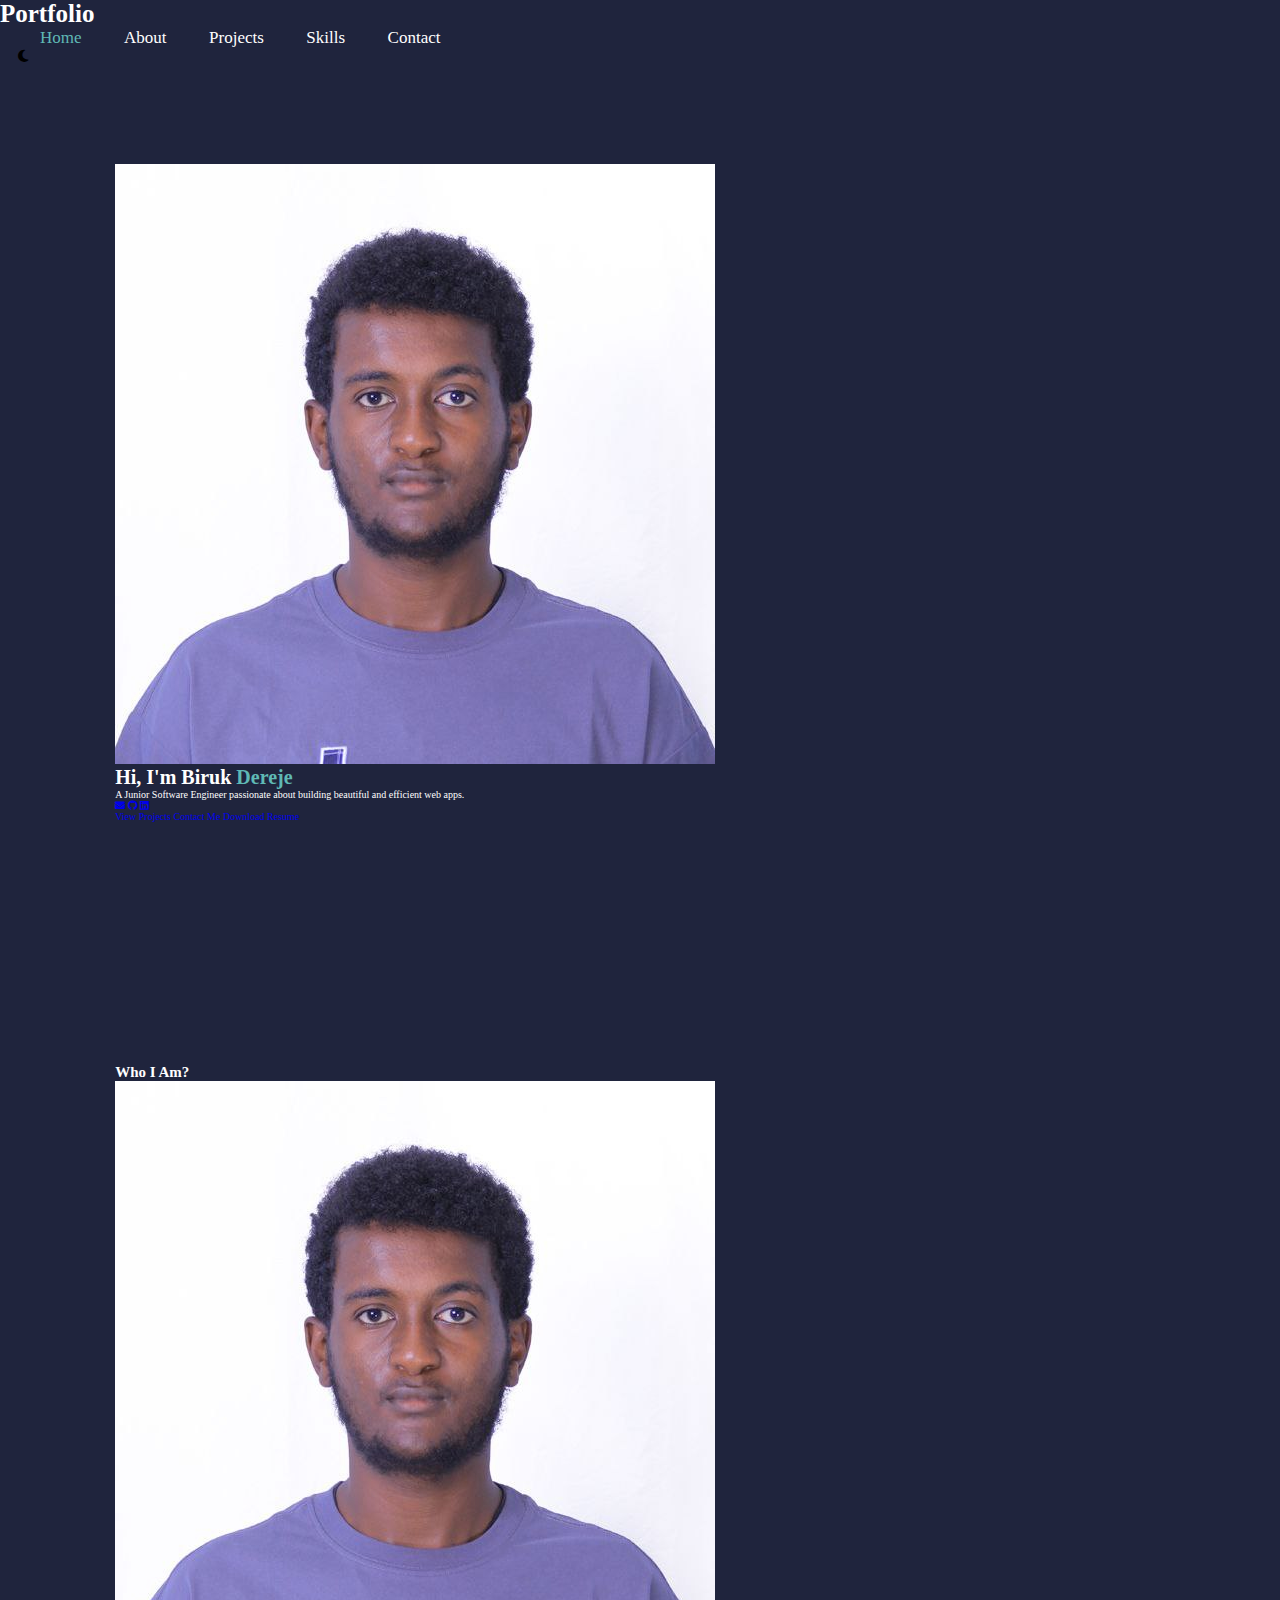
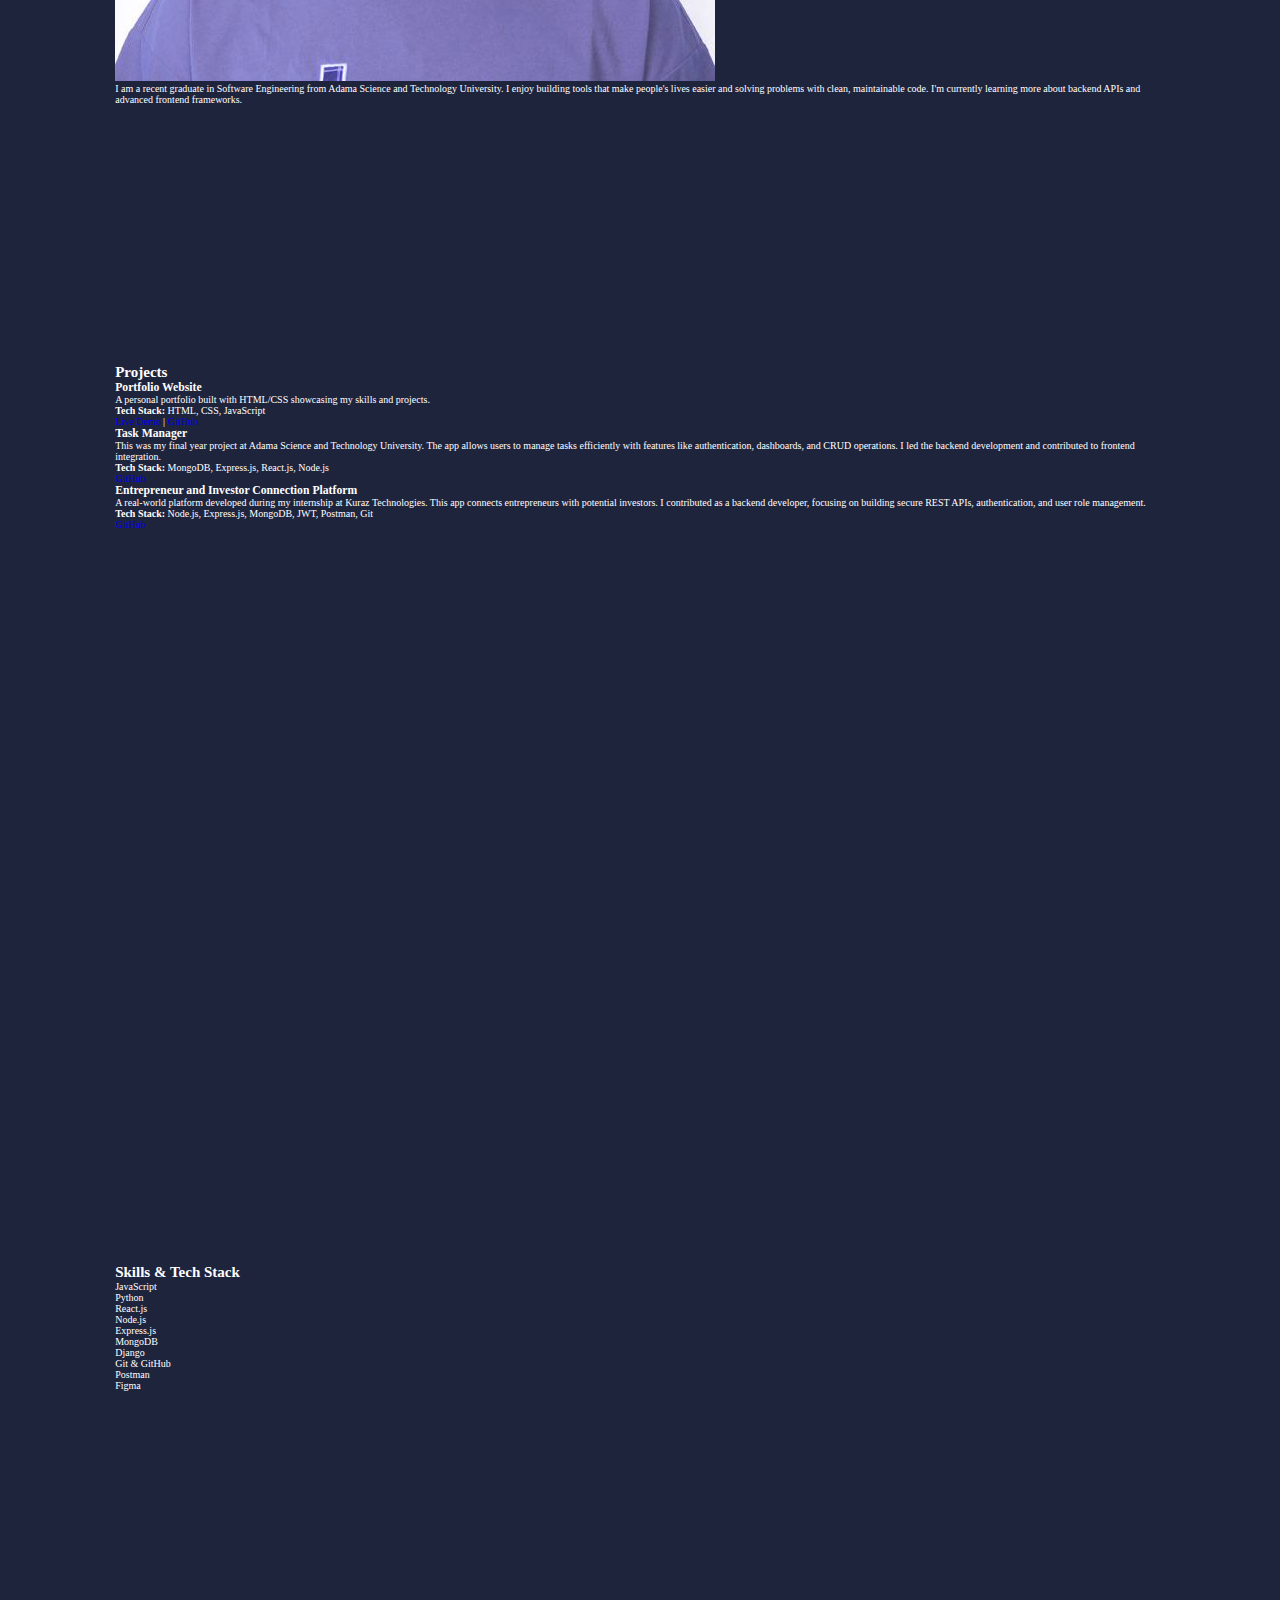
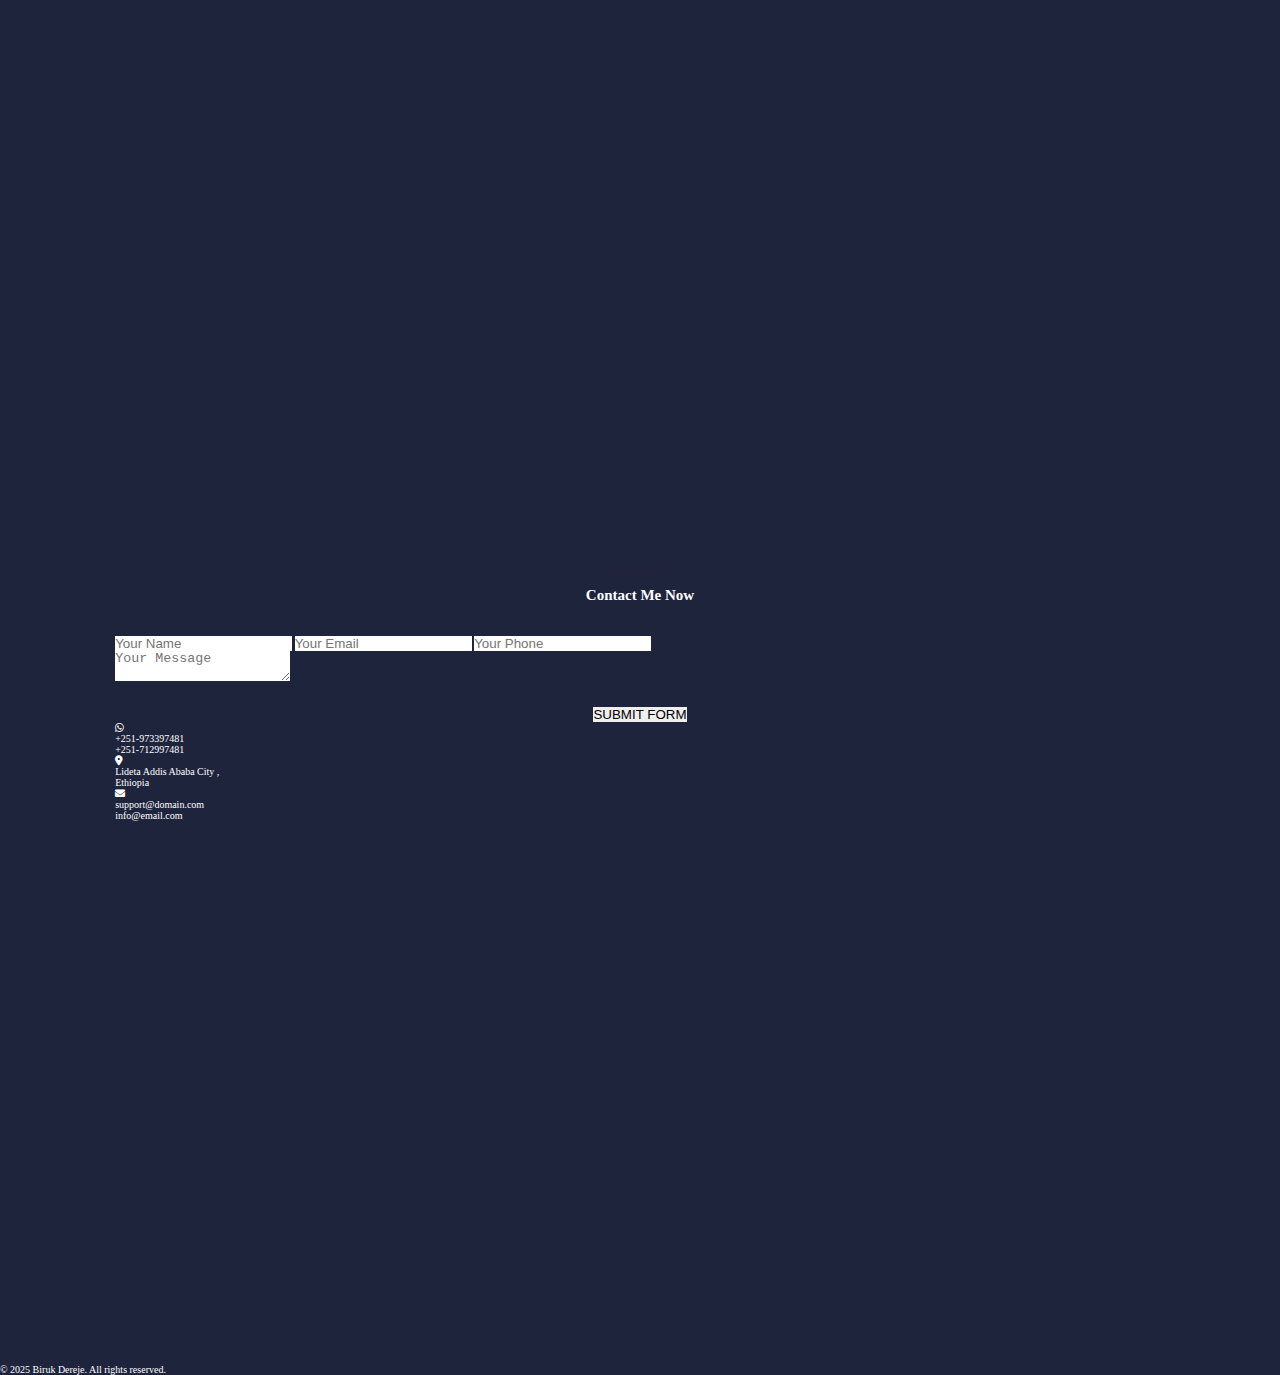
<file: index.html>
<!DOCTYPE html>
<html lang="en">
<head>
  <meta charset="UTF-8" />
  <meta name="viewport" content="width=device-width, initial-scale=1.0" />
  <title>Biruk Dereje | Junior Software Engineer</title>
  <link rel="stylesheet" href="style.css" />
  <link href="https://fonts.googleapis.com/css2?family=Inter:wght@400;500;700&display=swap" rel="stylesheet">
  <link rel="stylesheet" href="https://cdnjs.cloudflare.com/ajax/libs/font-awesome/6.4.0/css/all.min.css">  
</head>
<body>
  <div class="navbar">
    <div class="logo">Portfolio</div>
    <nav>
      <a href="#home" class="active">Home</a>
      <a href="#about">About</a>
      <a href="#projects">Projects</a>
      <a href="#skills">Skills</a>
      <a href="#contact">Contact</a>
    </nav>
    <button id="darkModeToggle" title="Toggle dark mode" style="background:none;border:none;cursor:pointer;font-size:1.4rem;margin-left:18px;"><i class="fas fa-moon"></i></button>
  </div>

  <section class="hero" id="home">
    <img src="Images/bura1.jpg" alt="Profile Photo" class="about-pic">
    <h1>Hi, I'm Biruk <span class="highlight">Dereje</span></h1>
    <p>A Junior Software Engineer passionate about building beautiful and efficient web apps.</p>
    <div class="social-icons">
      <a href="mailto:derejebiruk1@gmail.com" title="Email"><i class="fas fa-envelope"></i></a>
      <a href="https://github.com/Biruk-Dereje" target="_blank" title="GitHub"><i class="fab fa-github"></i></a>
      <a href="#" title="LinkedIn"><i class="fab fa-linkedin"></i></a>
    </div>
    <div class="cta-buttons">
      <a href="#projects">View Projects</a>
      <a href="#contact">Contact Me</a>
      <a href="/Resume/Biruk_Dereje_CV.pdf" download>Download Resume</a>
    </div>
  </section>

  <section class="section" id="about">
    <h2 class="section-title">Who I Am?</h2>
    <div class="about-flex">
      <img src="Images/bura1.jpg" alt="Profile Photo" class="about-pic">
      <p>I am a recent graduate in Software Engineering from Adama Science and Technology University. I enjoy building tools that make people's lives easier and solving problems with clean, maintainable code. I'm currently learning more about backend APIs and advanced frontend frameworks.</p>
    </div>
  </section>

  <section class="section" id="projects">
    <h2 class="section-title">Projects</h2>
    <div class="projects">
      <div class="project">
        <h3>Portfolio Website</h3>
        <p>A personal portfolio built with HTML/CSS showcasing my skills and projects.</p>
        <p><strong>Tech Stack:</strong> HTML, CSS, JavaScript</p>
        <a href="#">Live Demo</a> | <a href="#">GitHub</a>
      </div>
  
      <div class="project">
        <h3>Task Manager</h3>
        <p>This was my final year project at Adama Science and Technology University. The app allows users to manage tasks efficiently with features like authentication, dashboards, and CRUD operations. I led the backend development and contributed to frontend integration.</p>
        <p><strong>Tech Stack:</strong> MongoDB, Express.js, React.js, Node.js</p>
        <a href="https://github.com/Biruk-Dereje">GitHub</a>
      </div>
  
      <div class="project">
        <h3>Entrepreneur and Investor Connection Platform</h3>
        <p>A real-world platform developed during my internship at Kuraz Technologies. This app connects entrepreneurs with potential investors. I contributed as a backend developer, focusing on building secure REST APIs, authentication, and user role management.</p>
        <p><strong>Tech Stack:</strong> Node.js, Express.js, MongoDB, JWT, Postman, Git</p>
        <a href="https://github.com/Project-Kuraz-Group-8/E-and-I-Backend" target="_blank">GitHub</a>
      </div>
    </div>
  </section>

  <section class="section" id="skills">
    <h2 class="section-title">Skills & Tech Stack</h2>
    <div class="skills">
      <div class="skill">JavaScript</div>
      <div class="skill">Python</div>
      <div class="skill">React.js</div>
      <div class="skill">Node.js</div>
      <div class="skill">Express.js</div>
      <div class="skill">MongoDB</div>
      <div class="skill">Django</div>
      <div class="skill">Git & GitHub</div>
      <div class="skill">Postman</div>
      <div class="skill">Figma</div>
    </div>
  </section>

  <section class="section" id="contact">
    <div style="text-align:center; margin-bottom: 32px;">
      <h3 style="font-size:1.2rem; font-weight:600; margin-bottom:8px; color:#22223b;">Have Question?</h3>
      <h2 class="section-title" style="margin-bottom:0;">Contact Me Now</h2>
    </div>
    <form class="contact-form">
      <div class="contact-form-left">
        <input type="text" placeholder="Your Name" required>
        <input type="email" placeholder="Your Email" required>
        <input type="text" placeholder="Your Phone">
      </div>
      <div class="contact-form-right">
        <textarea placeholder="Your Message" required></textarea>
      </div>
      <div style="text-align:center; margin-top:24px;">
        <button class="contact-submit" type="submit">SUBMIT FORM</button>
      </div>
    </form>
    <div class="contact-info-cards">
      <div class="contact-info-card">
        <i class="fab fa-whatsapp"></i>
        <div>
          <div>+251-973397481</div>
          <div>+251-712997481</div>
        </div>
      </div>
      <div class="contact-info-card">
        <i class="fas fa-map-marker-alt"></i>
        <div>Lideta Addis Ababa City ,<br>Ethiopia</div>
        
      </div>
      <div class="contact-info-card">
        <i class="fas fa-envelope"></i>
        <div>support@domain.com<br>info@email.com</div>
      </div>
    </div>
  </section>

  <footer>
    <p>&copy; 2025 Biruk Dereje. All rights reserved.</p>
  </footer>
  <script>
    // Dark mode toggle logic
    const darkModeToggle = document.getElementById('darkModeToggle');
    const prefersDark = window.matchMedia && window.matchMedia('(prefers-color-scheme: dark)').matches;
    const savedMode = localStorage.getItem('darkMode');
    if (savedMode === 'enabled' || (!savedMode && prefersDark)) {
      document.body.classList.add('dark-mode');
      darkModeToggle.innerHTML = '<i class="fas fa-sun"></i>';
    }
    darkModeToggle.addEventListener('click', () => {
      document.body.classList.toggle('dark-mode');
      const enabled = document.body.classList.contains('dark-mode');
      localStorage.setItem('darkMode', enabled ? 'enabled' : 'disabled');
      darkModeToggle.innerHTML = enabled ? '<i class="fas fa-sun"></i>' : '<i class="fas fa-moon"></i>';
    });
  </script>
</body>
</html>
</file>
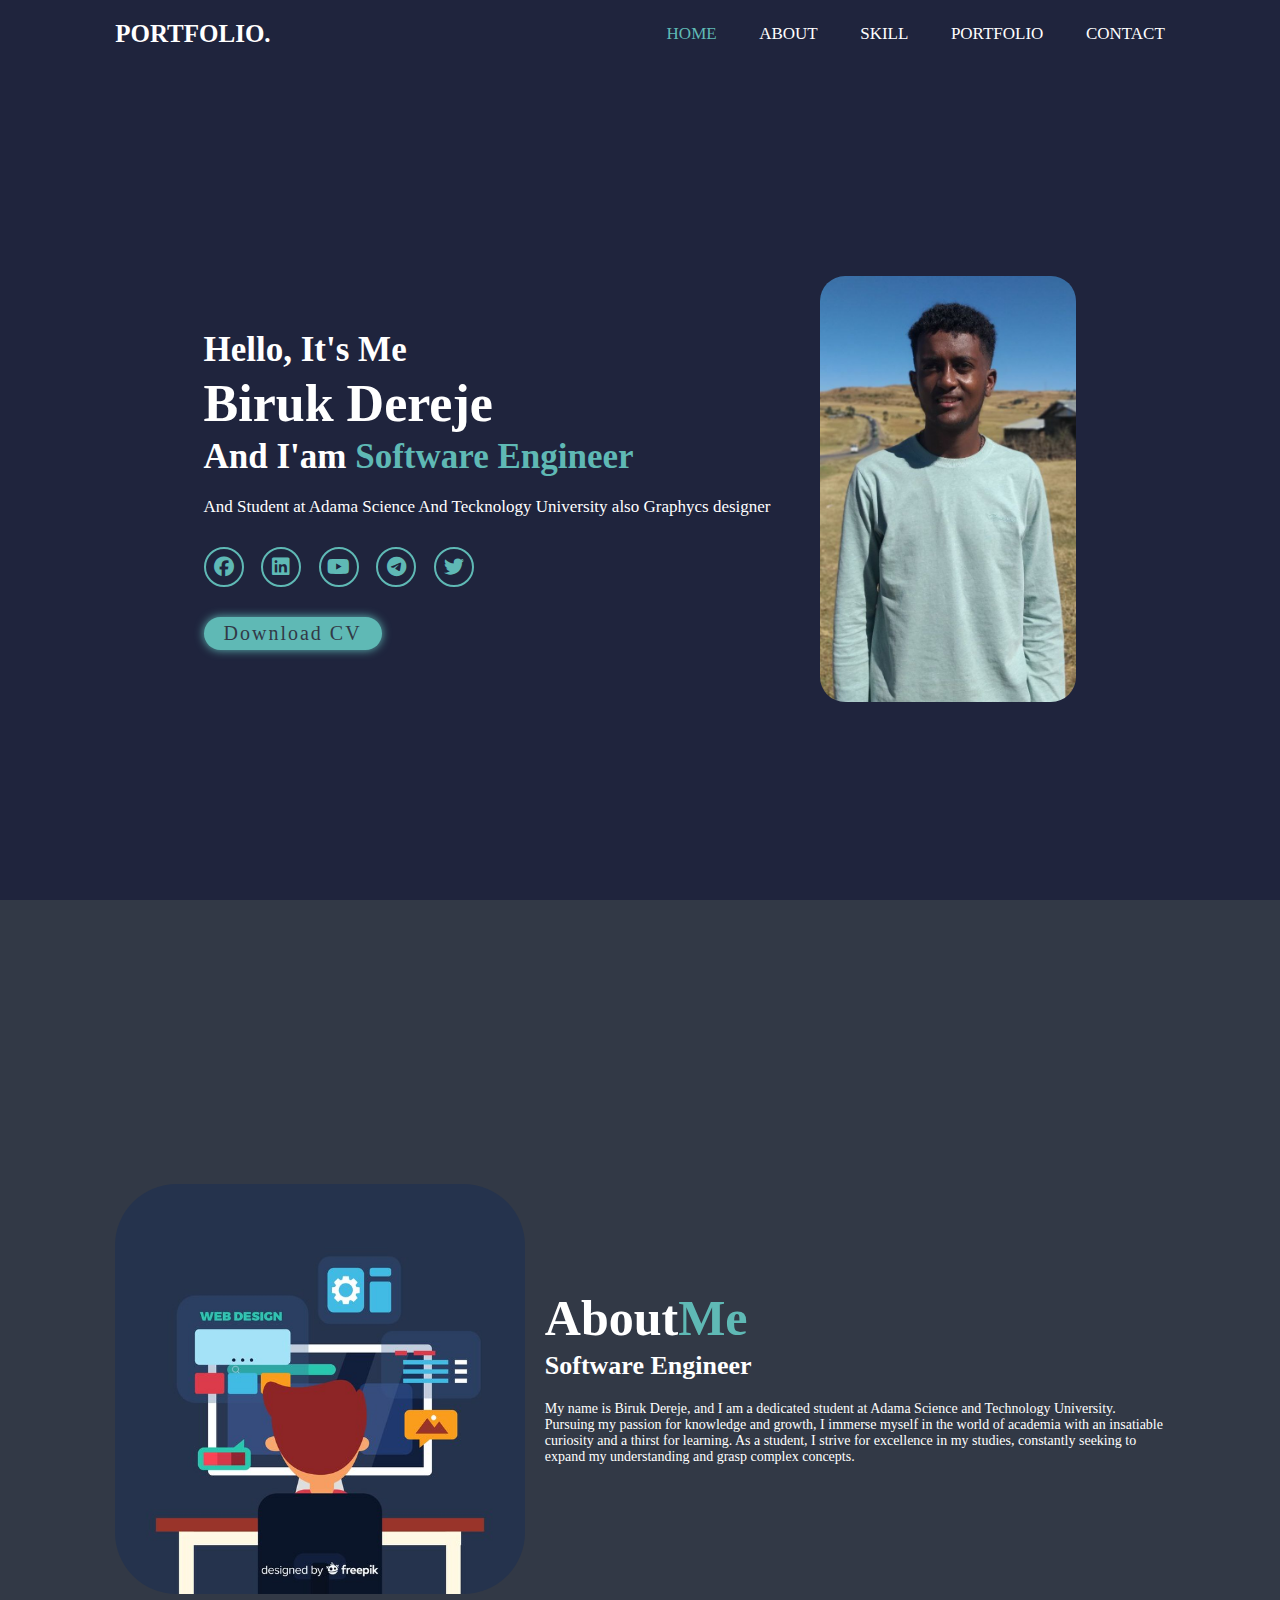
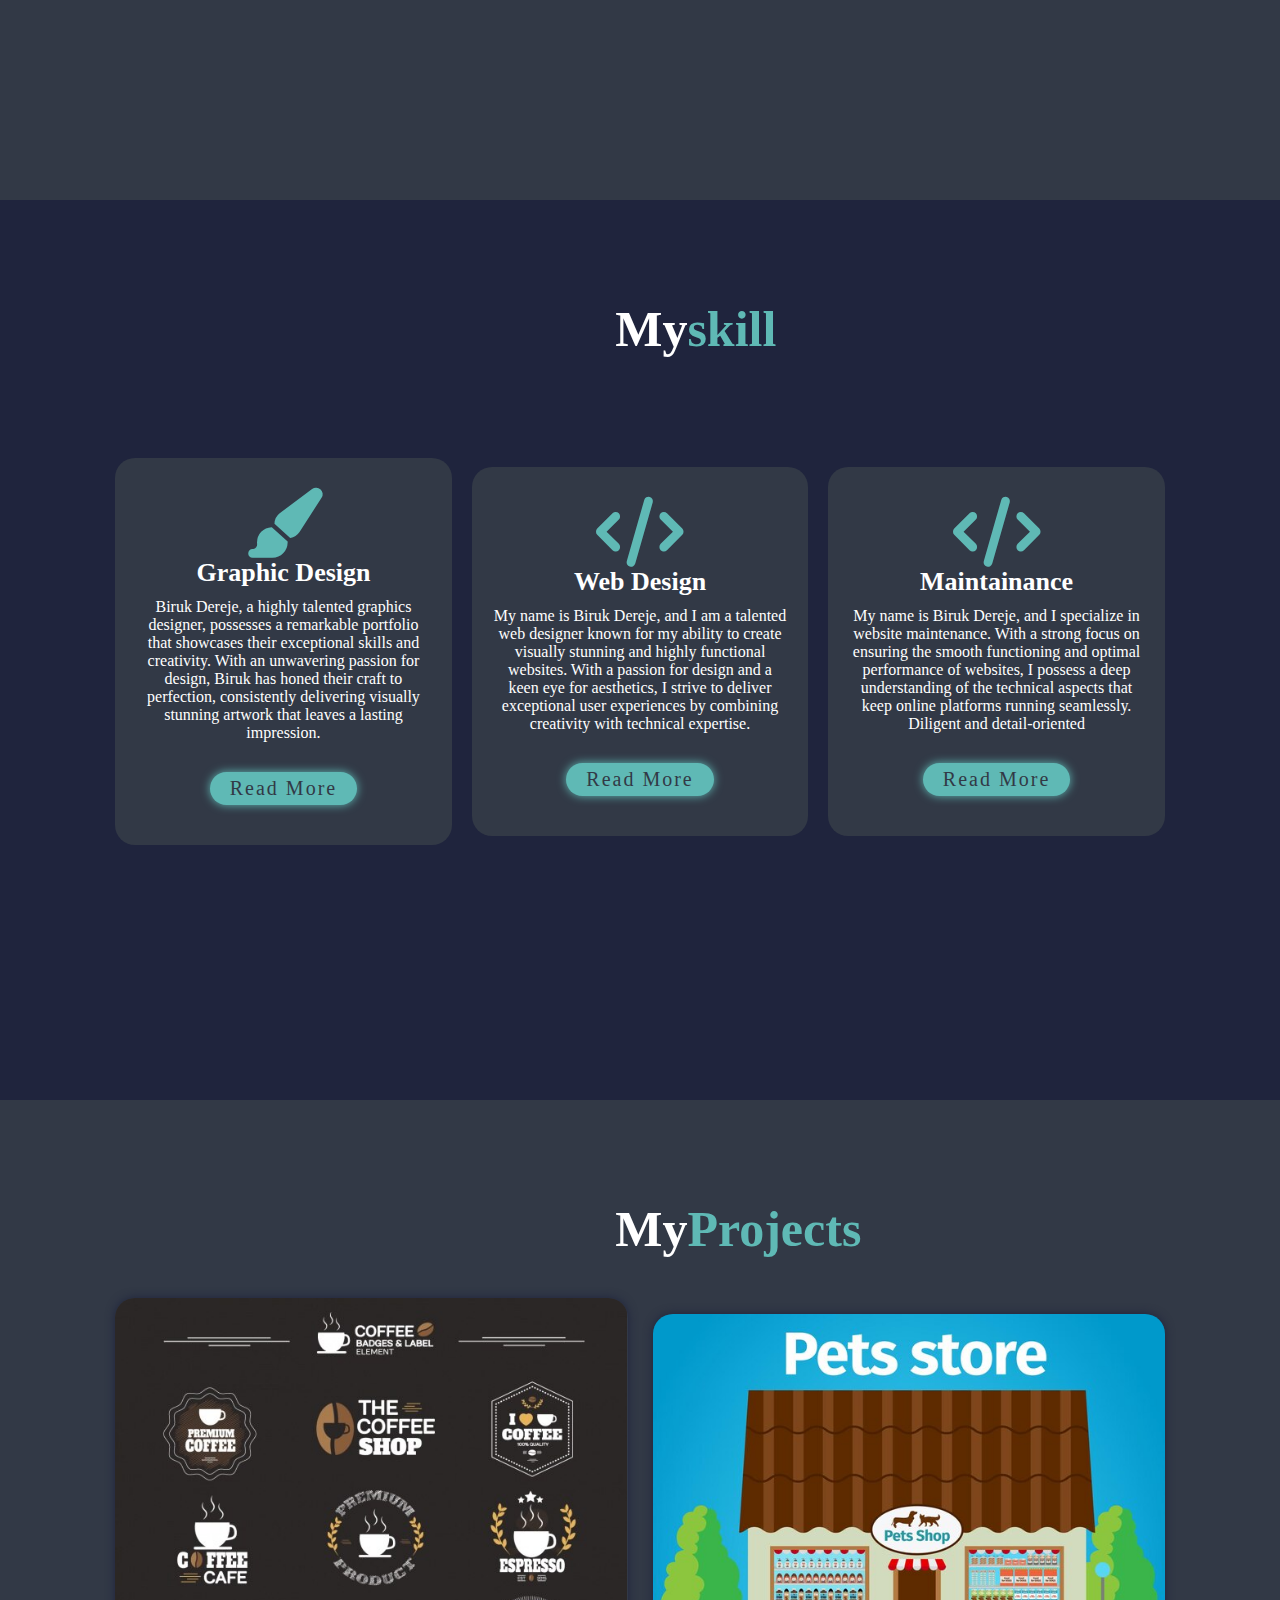
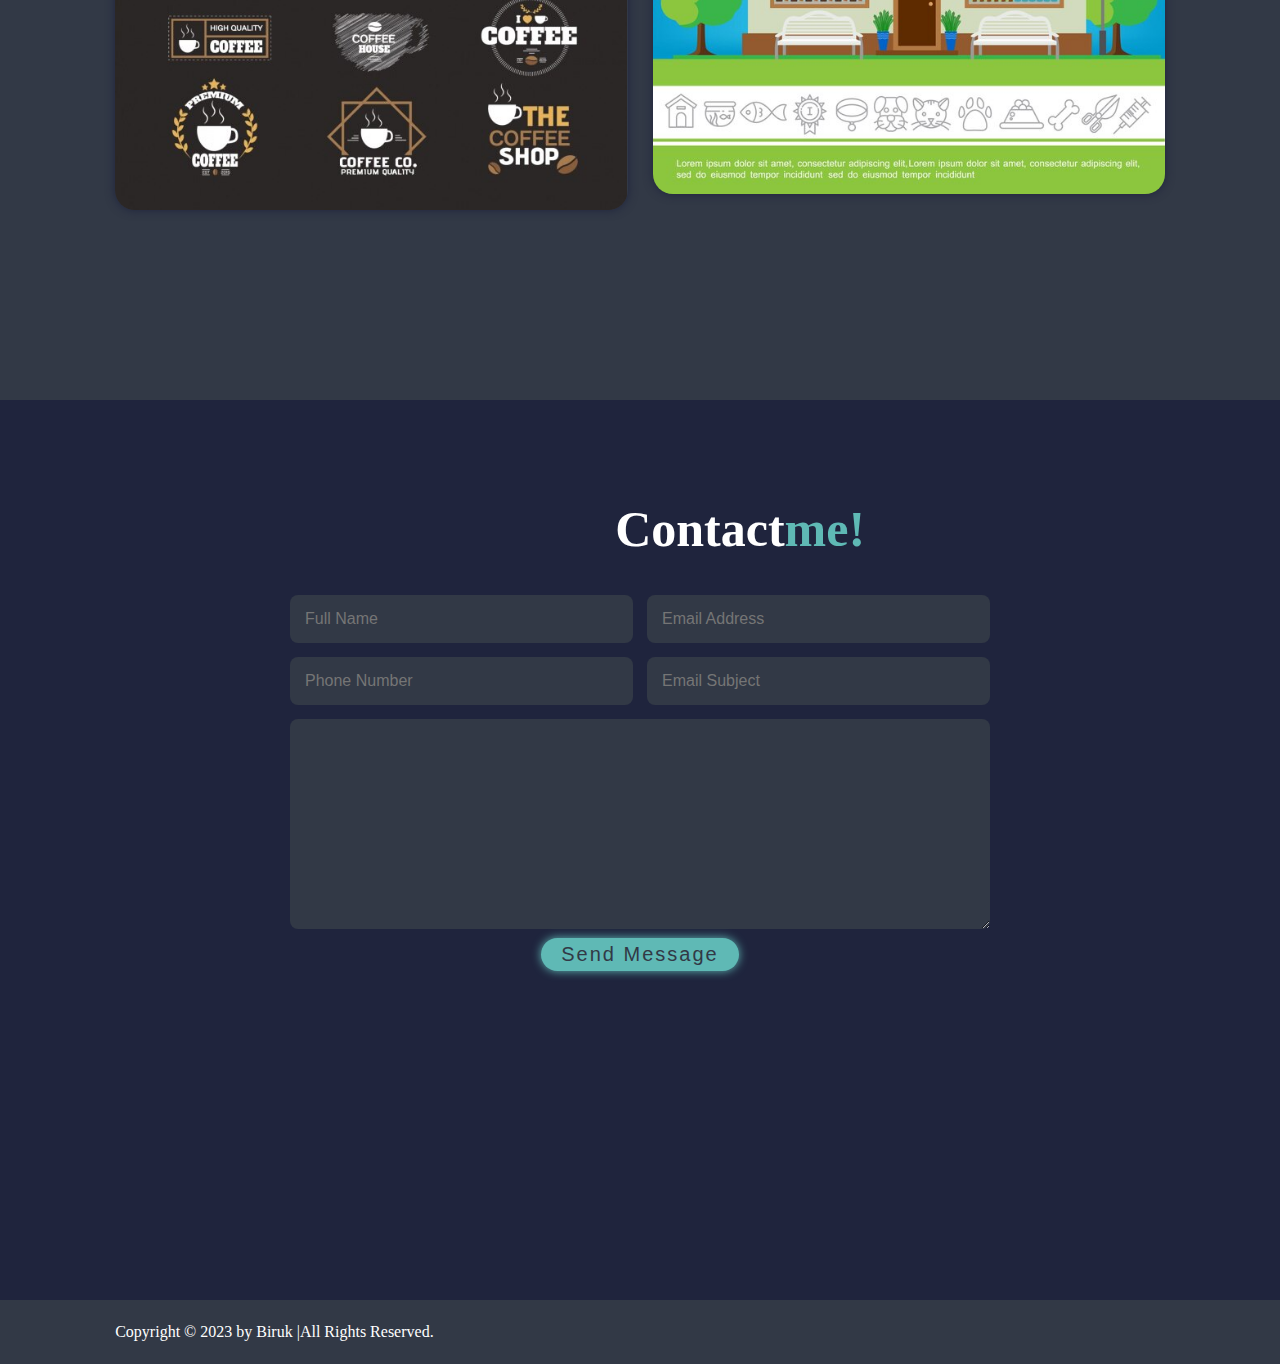
<file: main.html>
<!DOCTYPE html>
<html lang="en">

<head>
    <meta charset="UTF-8">
    <meta http-equiv="X-UA-Compatible" content="IE=edge">
    <meta name="viewport" content="width=device-width, initial-scale=1.0">
    <title>My Portfolio</title>
    <link rel="stylesheet" href="style.css">

    <!-- cdn icons -->
    <link rel="stylesheet" href="https://cdnjs.cloudflare.com/ajax/libs/font-awesome/6.4.0/css/all.min.css" />

</head>

<body>
    <header class="header">
        <a href="#" class="logo">PORTFOLIO.</a>

        <nav class="navbar">
            <a href="#home" class="active">HOME</a>
            <a href="#about">ABOUT</a>
            <a href="#skill">SKILL</a>
            <a href="#portfolio">PORTFOLIO</a>
            <a href="#contact">CONTACT</a>
        </nav>
    </header>
    <!-- home section design -->
    <section class="home" id="home">
        <div class="home-content">
            <h3>Hello, It's Me</h3>
            <h1>Biruk Dereje</h1>
            <h3>And I'am <span>Software Engineer</span></h3>
            <p>And Student at Adama Science And Tecknology University also Graphycs designer</p>
            <div class="social-media">
                <a href="#"><i class="fa-brands fa-facebook"></i></a>
                <a href="#"><i class="fa-brands fa-linkedin"></i></a>
                <a href="#"><i class="fa-brands fa-youtube"></i></a>
                <a href="#"><i class='fa-brands fa-telegram'></i></a>
                <a href="#"><i class='fa-brands fa-twitter'></i></a>
            </div>
            <a href="#" class="btn">Download CV</a>
        </div>
        <div class="home-img">
            <img src="bura1.jpg" alt="">
        </div>
        </div>
    </section>
    <!-- about section design -->
    <section class="about" id="about">
        <div class="about-img">
            <img src="pic1.jpg" alt="">
        </div>

        <div class="about-content">
            <h2 class="heading">About<span>Me</span></h2>
            <h3>Software Engineer</h3>
            <p>My name is Biruk Dereje, and I am a dedicated student at Adama Science and Technology University. Pursuing my passion for knowledge and growth, I immerse myself in the world of academia with an insatiable curiosity and a thirst for learning.
                As a student, I strive for excellence in my studies, constantly seeking to expand my understanding and grasp complex concepts.</p>
        </div>
    </section>
    <!-- skill section design -->
    <section class="skill" id="skill">
        <h2 class="heading1">My<span>skill</span></h2>
        <div class="skill-container">
            <div class="skill-box">
                <i class="fa-solid fa-paintbrush"></i>
                <h3>Graphic Design</h3>
                <p>Biruk Dereje, a highly talented graphics designer, possesses a remarkable portfolio that showcases their exceptional skills and creativity. With an unwavering passion for design, Biruk has honed their craft to perfection, consistently
                    delivering visually stunning artwork that leaves a lasting impression. </p>
                <a href="#" class="btn">Read More</a>
            </div>
            <div class="skill-box">
                <i class="fa-solid fa-code"></i>
                <h3>Web Design</h3>
                <p>My name is Biruk Dereje, and I am a talented web designer known for my ability to create visually stunning and highly functional websites. With a passion for design and a keen eye for aesthetics, I strive to deliver exceptional user experiences
                    by combining creativity with technical expertise.</p>
                <a href="#" class="btn">Read More</a>
            </div>
            <div class="skill-box">
                <i class="fa-solid fa-code"></i>
                <h3>Maintainance</h3>
                <p>My name is Biruk Dereje, and I specialize in website maintenance. With a strong focus on ensuring the smooth functioning and optimal performance of websites, I possess a deep understanding of the technical aspects that keep online platforms
                    running seamlessly. Diligent and detail-oriented</p>
                <a href="#" class="btn">Read More</a>
            </div>
        </div>
    </section>
    <!-- portfolion section design -->
    <section class="portfolio" id="portfolio">
        <h2 class="heading2">My <span>Projects</span></h2>
        <div class="portfolio-container">
            <div class="portfolio-box1">
                <img src="pic2-1.jpg" alt="">
                <div class="portfolio-layer1">
                    <h4>Web Design</h4>
                    <p>online coffe ordering website. using html and css!</p>
                    <a href="#"><i class="fa-sharp fa-solid fa-up-right-from-square"></i></a>
                </div>
            </div>
            <div class="portfolio-box1">
                <img src="petpic.jpg" alt="">
                <div class="portfolio-layer1">
                    <h4>Web Design</h4>
                    <p>Pet registration website for pet owners! This also used html and css</p>
                    <a href="#"><i class="fa-sharp fa-solid fa-up-right-from-square"></i></a>
                </div>
            </div>
        </div>
    </section>
    <!-- contact section design -->
    <section class="contact" id="contact">
        <h2 class="heading2">Contact<span>me!</span></h2>
        <form action="#">
            <div class="input-box">
                <input type="text" placeholder="Full Name" id="">
                <input type="text" placeholder="Email Address" id="">
            </div>
            <div class="input-box">
                <input type="number" placeholder="Phone Number">
                <input type="text" placeholder="Email Subject">
            </div>
            <textarea name="" id="" cols="30" rows="10"></textarea>
            <input type="submit" value="Send Message" class="btn">
        </form>
    </section>
    <!-- footer design -->
    <footer class="footer">
        <div class="footer-text">
            <p>Copyright &copy; 2023 by Biruk |All Rights Reserved.</p>
        </div>
        <div class="footer-iconTop">
            <a href="#home"><i class="fa-solid fa-arrow-up-long"></i></a>
        </div>
    </footer>
    <script src="script.js"></script>
</body>

</html>
</file>
<file: style.css>
* {
     padding: 0%;
     margin: 0px;
     box-sizing: border-box;
     font-size: "Poppins", sans-serif;
     outline: none;
     scroll-behavior: none;
     text-decoration: none;
     border: none;
 }
 
 :root {
     --bg-color: #1f243d;
     --second-bg-color: #323946;
     --text-color: #fff;
     --main-color: #5fb9b5;
 }
 
 html {
     font-size: 62.5%;
     overflow-x: hidden;
 }
 
 body {
     background-color: var(--bg-color);
     color: var(--text-color);
 }
 
 section {
     min-height: 100vh;
     padding: 10rem 9% 2rem;
 }
 
 .header {
     position: fixed;
     top: 0;
     left: 0;
     width: 100%;
     padding: 2rem 9%;
     background: var(--bg-color);
     display: flex;
     justify-content: space-between;
     align-items: center;
     z-index: 100;
 }
 
 .header sticky {
     border-bottom: .1rem solid rgba(0, 0, 0, .2);
 }
 
 .logo {
     font-size: 2.5rem;
     font-weight: 600;
     color: var(--text-color);
     cursor: default;
 }
 
 .navbar a {
     font-size: 1.7rem;
     color: var(--text-color);
     text-decoration: none;
     margin-left: 4rem;
     transition: .3s;
 }
 
 .navbar a:hover,
 .navbar a.active {
     color: var(--main-color);
 }
 
 #menu-icon {
     font-size: 3.6rem;
     color: var(--text-color);
     display: none;
 }
 
 .home {
     display: flex;
     justify-content: center;
     align-items: center;
 }
 
 .home-content h3 {
     font-size: 3.5rem;
     font-weight: 700;
 }
 
 .home-content h3:nth-of-type(2) {
     margin-bottom: 2rem;
 }
 
 span {
     color: var(--main-color);
 }
 
 .home-content h1 {
     font-size: 5.2rem;
     font-weight: 700;
     line-height: 1.3;
 }
 
 .home-content p {
     font-size: 1.7rem;
     padding-right: 5rem;
 }
 
 .home-content {
     color: white;
     display: block;
 }
 
 .home-img img {
     width: 20vw;
     border-radius: 25px;
 }
 
 .social-media a {
     display: inline-flex;
     justify-content: center;
     align-items: center;
     width: 4rem;
     height: 4rem;
     background: transparent;
     border: .2rem solid var(--main-color);
     font-size: 2rem;
     border-radius: 50%;
     color: var(--main-color);
     margin: 3rem 1.5rem 3rem 0;
     transition: .3s;
 }
 
 .social-media a :hover {
     color: var(--second-bg-color);
     background: var(--main-color);
     box-shadow: 0 0 1rem var(--main-color);
 }
 
 .btn {
     display: inline-flex;
     background: var(--main-color);
     color: var(--second-bg-color);
     letter-spacing: .2rem;
     font-size: 2rem;
     padding: .5rem 2rem;
     border-radius: 5rem;
     border: none;
     transition: .3s;
     cursor: pointer;
     box-shadow: 0 0 1rem var(--main-color);
 }
 
 .btn:hover {
     box-shadow: none;
 }
 
 .about {
     align-items: center;
     display: flex;
     gap: 2rem;
     background: var(--second-bg-color);
 }
 
 .about-img img,
 .portfolio-box img {
     width: 32vw;
     border-radius: 15%;
 }
 
 .heading {
     align-items: center;
     display: flex;
     font-size: 5.0rem;
 }
 
 .heading1,
 .heading2 {
     text-align: center;
     display: flex;
     font-size: 5.0rem;
     margin-left: 50rem;
     margin-bottom: 10rem;
 }
 
 .about-content h2 {
     text-align: left;
     line-height: 1.3;
 }
 
 .about-content h3 {
     font-size: 2.6rem;
 }
 
 .about-content p {
     font-size: 1.4rem;
     margin: 2rem 0 3rem;
 }
 
 .skill-container {
     display: flex;
     flex-wrap: wrap;
     align-items: center;
     justify-content: center;
     gap: 2rem;
 }
 
 .skill-container .skill-box {
     flex: 1 1 30rem;
     background: var(--second-bg-color);
     padding: 3rem 2rem 4rem;
     border-radius: 2rem;
     text-align: center;
     border: .2rem var(--bg-color);
 }
 
 .skill-box h3 {
     font-size: 2.6rem;
 }
 
 .skill-box p {
     font-size: 1.6rem;
     margin: 1rem 0 3rem;
 }
 
 .skill-box i {
     font-size: 7rem;
     color: var(--main-color);
 }
 
 .portfolio-container {
     display: flex;
     flex-wrap: wrap;
     align-items: center;
     justify-content: center;
     gap: 2rem;
 }
 
 .portfolio {
     background: var(--second-bg-color);
 }
 
 .portfolio h2 {
     margin-bottom: 4rem;
 }
 
 .portfolio-container {
     display: grid;
     grid-template-columns: repeat(2, 1fr);
     align-items: center;
     gap: 2.5rem;
 }
 
 .portfolio-box1 img {
     width: 40vw;
     border-radius: 15px;
     transition: .5s ease;
 }
 
 .portfolio-box1 img:hover {
     transform: scale(1.1);
 }
 
 .portfolio-container .portfolio-box1 {
     display: flex;
     border-radius: 2rem;
     overflow: hidden;
     position: relative;
     box-shadow: 0 0 1rem var(--bg-color);
 }
 
 .portfolio-box1 .portfolio-layer1 {
     position: absolute;
     bottom: 0;
     left: 0;
     width: 100%;
     height: 100%;
     background: linear-gradient(rgba(0, 0, 0, .1), var(--main-color));
     display: flex;
     justify-content: center;
     align-items: center;
     flex-direction: column;
     text-align: center;
     padding: 0 4rem;
     transform: translateY(100%);
     transition: .5s ease;
 }
 
 .portfolio-box1:hover .portfolio-layer1 {
     transform: translateY(0)
 }
 
 .portfolio-layer1 h4 {
     font-size: 3rem;
 }
 
 .portfolio-layer1 p {
     font-size: 1.6rem;
     margin: .3rem 0 1rem;
 }
 
 .portfolio-layer1 a {
     display: inline-flex;
     justify-content: center;
     align-items: center;
     width: 5rem;
     height: 5rem;
     background: var(--text-color);
     border-radius: 50%;
 }
 
 .portfolio-layer1 a i {
     font-size: 2rem;
     color: var(--second-bg-color);
 }
 
 .contact h2 {
     margin-bottom: 3rem;
 }
 
 .contact form {
     max-width: 70rem;
     margin: 1rem auto;
     text-align: center;
     margin-bottom: 3rem;
 }
 
 .contact form .input-box {
     display: flex;
     justify-content: space-between;
     flex-wrap: wrap;
 }
 
 .contact form .input-box input,
 .contact form textarea {
     width: 100%;
     padding: 1.5rem;
     font-size: 1.6rem;
     color: var(--text-color);
     background: var(--second-bg-color);
     border-radius: .8rem;
     margin: .7rem 0;
 }
 
 .contact form .input-box input {
     width: 49%;
 }
 
 .footer {
     display: flex;
     justify-content: space-between;
     align-items: center;
     flex-wrap: wrap;
     padding: 2rem 9%;
     background: var(--second-bg-color);
 }
 
 .footer-text p {
     font-size: 1.6rem;
 }
 
 .footer-text a {
     display: inline-flex;
     justify-content: center;
     align-items: center;
     padding: .8rem;
     background: var(--main-color);
     border-radius: .8rem;
     transition: .5s ease;
 }
 
 .footer-iconTop a:hover {
     box-shadow: 0 0 1rem var(--main-color);
 }
 
 .footer-iconTop a i {
     font-size: 2.4rem;
     color: var(--second-bg-color);
 }
  
@media(max-width: 1200px){
    html{
        font-size: 54%;
    }
}
@media (max-width: 991px){
    .header{
        padding: 2rem 3%;
    }

    section{
        padding: 10rem 3% 2rem;
    }
}
@media (max-width: 768px){
    #menu-icon{
        display: block;
    }

    .navbar{
        position: absolute;
        top: 100%;
        left: 0;
        padding: 1rem 3%;
        background: var(--bg-color);
        border-top: .1rem solid rgba(0,0,0,.2);
        box-shadow: 0 .5rem 1rem rgba(0, 0, 0, .2);

    }
}
</file>
